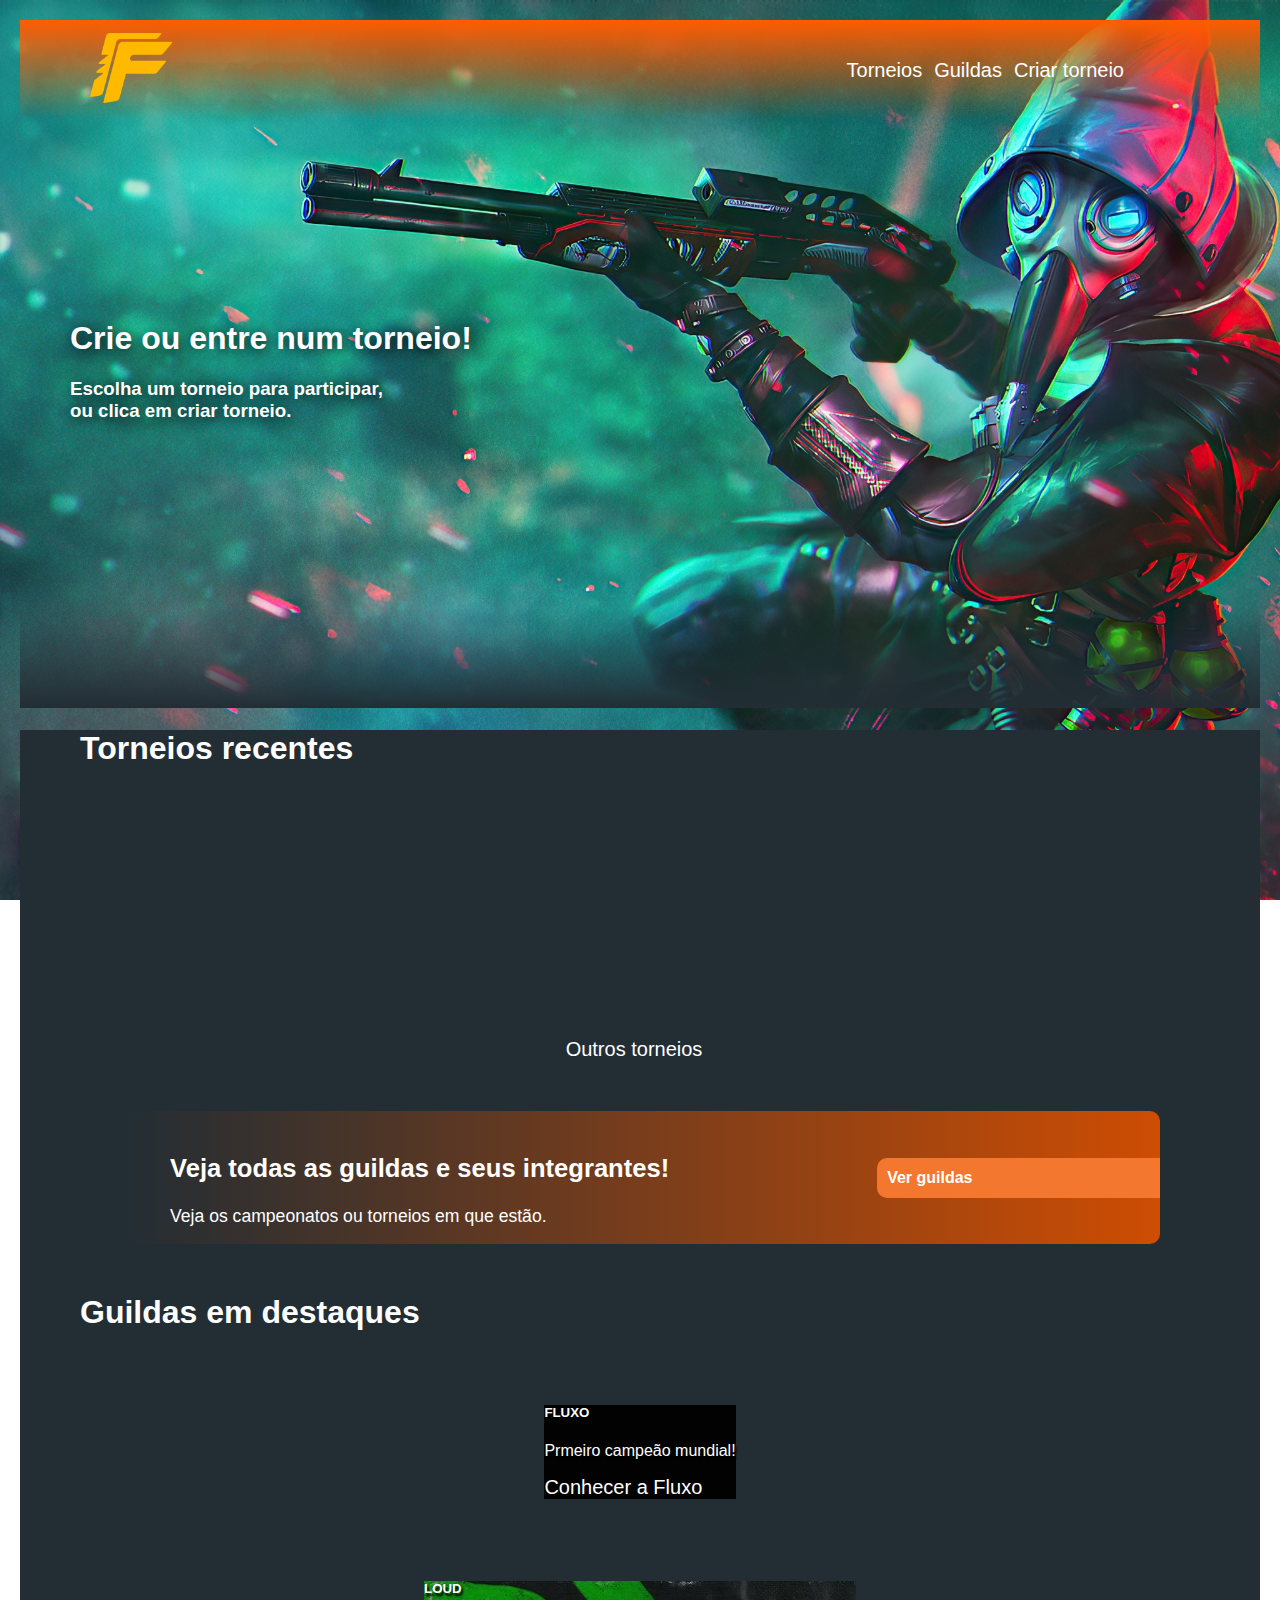
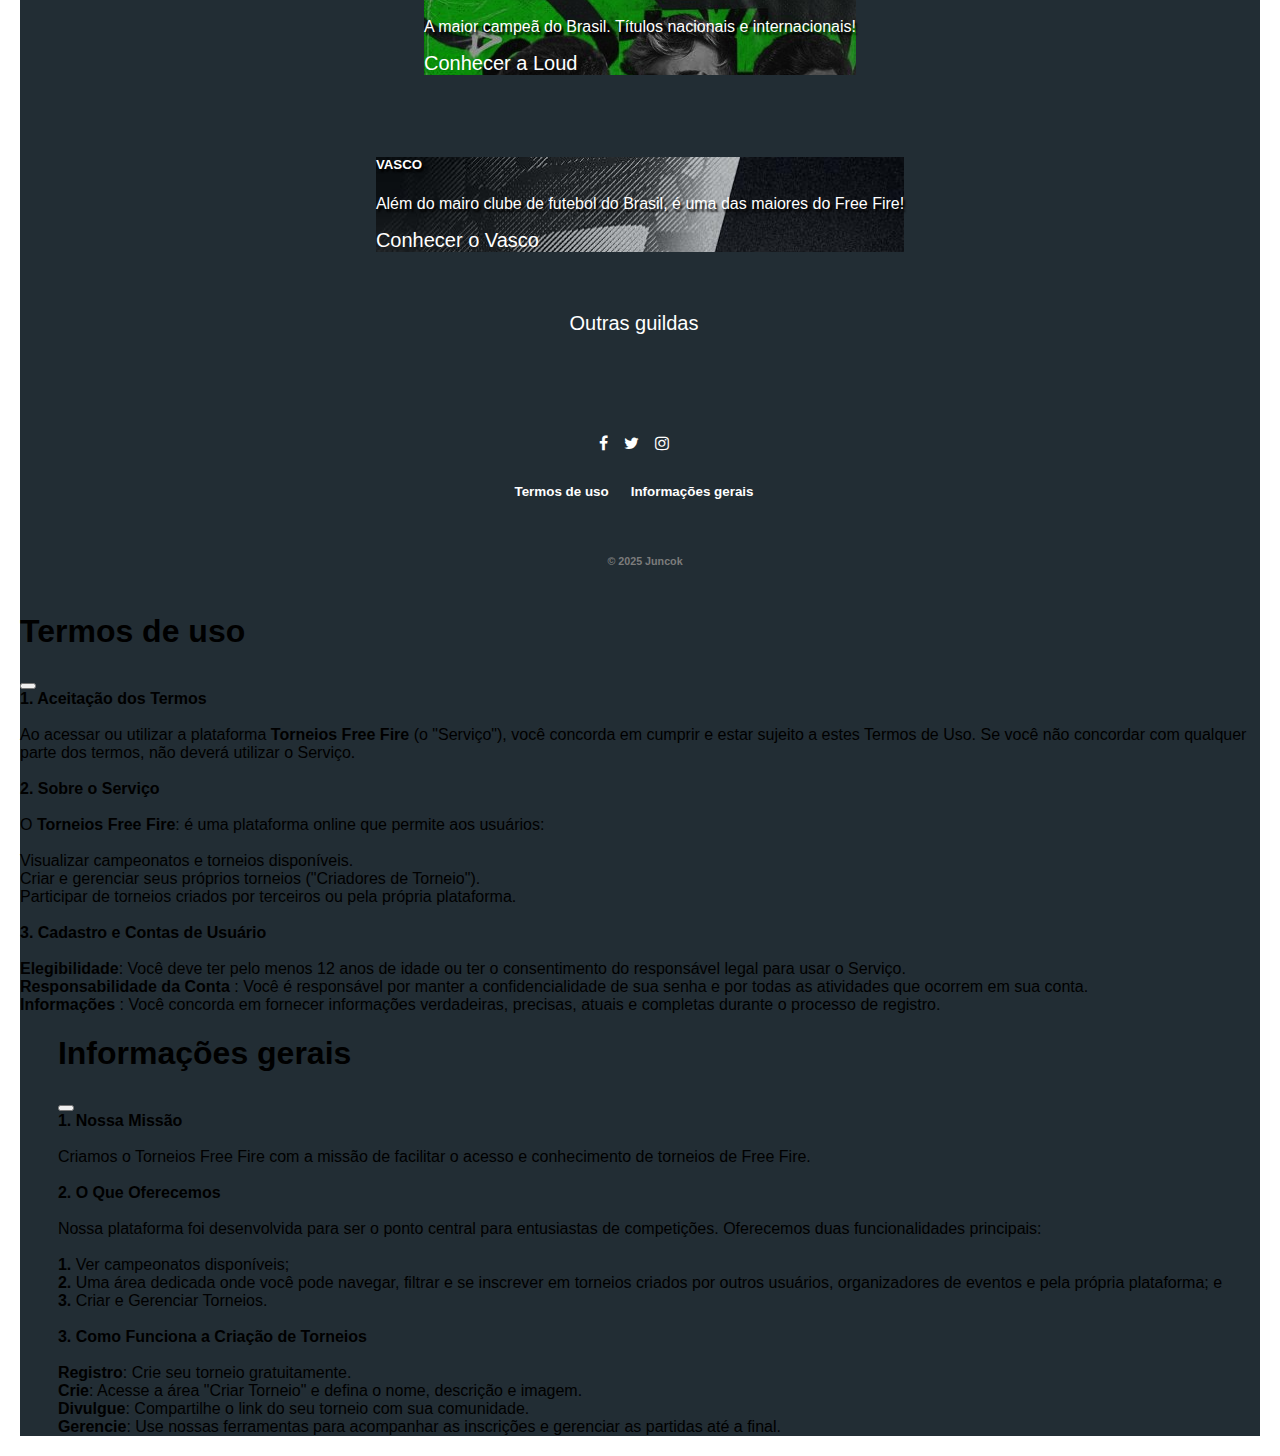
<file: index.html>
<!DOCTYPE html>
<html lang="pt-BR">
<head>
    <meta charset="UTF-8" name="viewport" content="width=device-width, initial-scale=1.0"> <!--'name' e 'content' usados para auxiliar no redimensionamento de textos-->
</head>
<title>Torneios FreeFire</title>

<link href="https://cdn.jsdelivr.net/npm/bootstrap@5.3.8/dist/css/bootstrap.min.css" rel="stylesheet" integrity="sha384-sRIl4kxILFvY47J16cr9ZwB07vP4J8+LH7qKQnuqkuIAvNWLzeN8tE5YBujZqJLB" crossorigin="anonymous"> <!--Link usado para utilizar recursos do Bootstrap-->
<link rel="stylesheet" href="https://cdnjs.cloudflare.com/ajax/libs/font-awesome/4.7.0/css/font-awesome.min.css"> <!--Link para usar icones de rede social-->
<link rel="stylesheet" href="css/estilos.css"> <!--Link do arquivo de estilização do site.-->


<body style="background-image: url('imagens/index_wallpaper.jpg');">
<header class="fixed-top">
    <a href="#"> <img src="imagens/icon.png" style="height: 70px; margin-left: 70px"></a>
    <nav style="width: 100%; margin-right: 10%">
        <a href="#torneios" class="btn btn-outline-danger" style="color: white;">Torneios</a>
        <a href="#guildas" class="btn btn-outline-danger" style="color: white;">Guildas</a>
        <a href="criar_torneios.html" class="btn btn-outline-danger" style="color: white;">Criar torneio</a>
    </nav>
</header>

<section style="margin-top: 200px; margin-left: 50px">
    <h1 style=" color: white; text-shadow: 2px 2px 14px #000000;"><strong>Crie ou entre num torneio!</strong></h1>
    <h3 style="color: white; text-shadow: 2px 2px 14px #000000;">Escolha um torneio para participar,<br> ou clica em criar torneio.</h3>
</section>

<section style="background: #ffffff; background: linear-gradient(180deg, rgba(0, 0, 0, 0) 0%, rgba(34, 45, 52, 1) 100%); height: 100px; margin-top: 15%; width: 100% ;">
</section>

<article style="background-color: #222d34; width: 100%; margin-left: 0px;">
    <section>
        <h1 style="margin-left: 50px; width: fit-content; padding-left: 10px; padding-right: 10px;" id="torneios">Torneios recentes</h1>
        <div class="row" style="margin-left: 50px; margin-right: 50px; margin-top: 20px; display: flex; justify-content: space-evenly; align-items: center; background-color: #222d34;">
            <!--<div class="col-12 col-sm-4 col-md-2"><img src="https://cdn.folhape.com.br/upload/dn_arquivo/2020/05/unnamed.png" class="img-fluid rounded imagens_torneios_recentes"></div>
            <div class="col-12 col-sm-4 col-md-2"><img src="https://theradioativo.com.br/wp-content/uploads/2023/06/E235F66A-C1C9-4085-B763-4134F50EB4C2.jpeg" class="img-fluid rounded imagens_torneios_recentes"></div>
            <div class="col-12 col-sm-4 col-md-2"><img src="https://images.justwatch.com/poster/306057903/s718/naruto-shippuden.jpg" class="img-fluid rounded imagens_torneios_recentes"></div>
            <div class="col-12 col-sm-4 col-md-2"><img src="https://images.justwatch.com/poster/306057903/s718/naruto-shippuden.jpg" class="img-fluid rounded imagens_torneios_recentes"></div>
            <div class="col-12 col-sm-4 col-md-2"><img src="https://images.justwatch.com/poster/306057903/s718/naruto-shippuden.jpg" class="img-fluid rounded imagens_torneios_recentes"></div>
            <div class="col-12 col-sm-4 col-md-2"><img src="https://images.justwatch.com/poster/306057903/s718/naruto-shippuden.jpg" class="img-fluid rounded imagens_torneios_recentes"></div>
            <div class="col-12 col-sm-4 col-md-2"><img src="https://images.justwatch.com/poster/306057903/s718/naruto-shippuden.jpg" class="img-fluid rounded imagens_torneios_recentes"></div>
            <div class="col-12 col-sm-4 col-md-2"><img src="https://images.justwatch.com/poster/306057903/s718/naruto-shippuden.jpg" class="img-fluid rounded imagens_torneios_recentes"></div>
            <div class="col-12 col-sm-4 col-md-2"><img src="https://images.justwatch.com/poster/306057903/s718/naruto-shippuden.jpg" class="img-fluid rounded imagens_torneios_recentes"></div>
            <div class="col-12 col-sm-4 col-md-2"><img src="https://images.justwatch.com/poster/306057903/s718/naruto-shippuden.jpg" class="img-fluid rounded imagens_torneios_recentes"></div>
            <div class="col-12 col-sm-4 col-md-2"><img src="https://images.justwatch.com/poster/306057903/s718/naruto-shippuden.jpg" class="img-fluid rounded imagens_torneios_recentes"></div>
            <div class="col-12 col-sm-4 col-md-2"><img src="https://images.justwatch.com/poster/306057903/s718/naruto-shippuden.jpg" class="img-fluid rounded imagens_torneios_recentes"></div>-->
            <div class="col-12 col-sm-4 col-md-2 imagens_torneios_recentes" style="background-image: url('https://theradioativo.com.br/wp-content/uploads/2023/06/E235F66A-C1C9-4085-B763-4134F50EB4C2.jpeg');"></div>
            <div class="col-12 col-sm-4 col-md-2 imagens_torneios_recentes" style="background-image: url('https://s2-techtudo.glbimg.com/ATYPktMA5CSJejAkR6giROsRNtE=/0x0:820x470/984x0/smart/filters:strip_icc()/i.s3.glbimg.com/v1/AUTH_08fbf48bc0524877943fe86e43087e7a/internal_photos/bs/2019/m/A/PU0rKZQi6YVKRABANaGw/55669515-352695452065884-4223760423314259968-n-1-.jpg');"></div>
            <div class="col-12 col-sm-4 col-md-2 imagens_torneios_recentes" style="background-image: url('https://cabofrio.rj.gov.br/wp-content/uploads/2021/11/FREEFF.jpg');"></div>
            <div class="col-12 col-sm-4 col-md-2 imagens_torneios_recentes" style="background-image: url('https://admin.cnnbrasil.com.br/wp-content/uploads/sites/12/2024/11/FreeFire-e1730978653618.jpg?w=1200&h=675&crop=1');"></div>
            <div class="col-12 col-sm-4 col-md-2 imagens_torneios_recentes" style="background-image: url('https://i.pinimg.com/736x/6e/dc/a9/6edca90fd7a346bd02f2d518f339bedf.jpg');"></div>
            <div class="col-12 col-sm-4 col-md-2 imagens_torneios_recentes" style="background-image: url('https://s2-ge.glbimg.com/zrHNJgoSKyL7YLkBNjG1lmvGaP8=/1080x608/top/smart/https://i.s3.glbimg.com/v1/AUTH_bc8228b6673f488aa253bbcb03c80ec5/internal_photos/bs/2020/H/0/9XmECpTlqSgeYvelW63g/guildas-garena.jpg');"></div>
            <div class="col-12 col-sm-4 col-md-2 imagens_torneios_recentes" style="background-image: url('https://scontent-gig4-1.xx.fbcdn.net/v/t1.6435-9/60476625_2256136961383089_1461512770225700864_n.jpg?_nc_cat=100&ccb=1-7&_nc_sid=0b6b33&_nc_ohc=vweg1UIKulwQ7kNvwE-Hi5y&_nc_oc=AdnTxj7DUq7wyfwvH-XHAoUzZ2kwUt1U_h29cDCi9-diR8-zOOtAtP8uWOmfNnLZ04A&_nc_zt=23&_nc_ht=scontent-gig4-1.xx&_nc_gid=JCl7AvNRLRiqwg54bP0FVw&oh=00_AfjgP6MVqJYst3mtQZ-hurPwlEk94oLRWspCpvRt5rZLGA&oe=6930840C');"></div>
            <div class="col-12 col-sm-4 col-md-2 imagens_torneios_recentes" style="background-image: url('https://scontent-gig4-1.xx.fbcdn.net/v/t1.6435-9/62074375_1344967932310668_4711646172446457856_n.jpg?_nc_cat=100&ccb=1-7&_nc_sid=a5f93a&_nc_ohc=8ZhfClU8dK0Q7kNvwFFGsOn&_nc_oc=Adn2XVnIhKiTKw-MCTHDIOzTK-hSe68poxYgSdYPEpyyj-tKeWyoLFYQ0yFLyg-Ew_Q&_nc_zt=23&_nc_ht=scontent-gig4-1.xx&_nc_gid=XRYTDK_ysbY5zIfhSpq2Mw&oh=00_Afjw-mDGBpIyozxyuRsgI5cBFnJdQx6_X2BjBbAqKJE15A&oe=6930782D');"></div>
            <div class="col-12 col-sm-4 col-md-2 imagens_torneios_recentes" style="background-image: url('https://s3-sa-east-1.amazonaws.com/lets.events-production/events/photos/2a3/5bb/49-/cover/data');"></div>
            <div class="col-12 col-sm-4 col-md-2 imagens_torneios_recentes" style="background-image: url('https://s2-ge.glbimg.com/itSnFaIFQMZdtvY01pa-2RzFlsw=/0x0:1080x756/984x0/smart/filters:strip_icc()/i.s3.glbimg.com/v1/AUTH_bc8228b6673f488aa253bbcb03c80ec5/internal_photos/bs/2024/y/V/Pd5v4ZSMKxApu6kyfUEg/copa-ff-2024.jpg');"></div>
        </div>
        <div style="display: flex; justify-content: center; align-items: center; margin-top: 30px">
            <a href="torneios.html" class="btn btn-outline-danger" style="color: white;">Outros torneios</a>
        </div>
    </section>

    <section style="background-color: #222d34; margin-left: 100px; margin-right: 100px; margin-top: 50px;">
        <div class="container" style="background: #000000; background: linear-gradient(90deg,rgba(0, 0, 0, 0) 0%, rgb(206, 77, 3) 100%);  border-radius: 10px;  display: flex; justify-content: flex-end; align-items: center; padding-right: 0;">
                <div style="width: 100%; color: white; margin-left: 50px;"><strong><p style="font-size: clamp(1.1rem, 2vw, 2.1rem); padding-top: 20px; line-height: 0.9;">Veja todas as guildas e seus integrantes!</p></strong><p style="font-size: clamp(0.8rem, 2vw, 1.1rem);">Veja os campeonatos ou torneios em que estão.</p></div>
                <div style="background-color: rgb(243, 119, 46); width: 40%; height: 40px; border-radius: 10px 0 0 10px; display: flex; align-items: center; color: white;"><strong style="margin-left: 10px;"><a href="guildas.html" style="font-size: clamp(0.1rem, 2vw, 1rem)">Ver guildas</a></strong></div>
        </div>
    </section>

    <section>
        <h1 style="margin-left: 50px; width: fit-content; padding-left: 10px; padding-right: 10px; margin-top: 50px;" id="guildas">Guildas em destaques</h1>
        <div style="display: flex; align-items: center; justify-content: center; flex-direction: column;">

            <div class="card text-center col-11" style="margin-bottom: 30px; margin-top: 30px; background-color: #222d34;">
                <div class="card-body imagens_guildas_em_destaques" style="background-image: url('imagens/guilda_fluxo.jpg');">
                <h5 class="card-title" style="color: white;  text-shadow: #000 2px 3px 2px; font-weight: bold;">FLUXO</h5>
                <p class="card-text" style="color: white; text-shadow: #000 2px 3px 2px;">Prmeiro campeão mundial!</p>
                <a href="#" class="btn btn-outline-danger" style="color: white;">Conhecer a Fluxo</a>
                </div>
            </div>

            <div class="card text-center col-11" style="margin-bottom: 30px; margin-top: 30px; background-color: #222d34;">
                <div class="card-body imagens_guildas_em_destaques" style="background-image: url('imagens/guilda_loud.jpg');">
                <h5 class="card-title" style="color: white; text-shadow: #000 2px 3px 2px; font-weight: bold;">LOUD</h5>
                <p class="card-text" style="color: white; text-shadow: #000 2px 3px 2px;">A maior campeã do Brasil. Títulos nacionais e internacionais!</p>
                <a href="#" class="btn btn-outline-danger" style="color: white;">Conhecer a Loud</a>
                </div>
            </div>

            <div class="card text-center col-11" style="margin-bottom: 30px; margin-top: 30px; background-color: #222d34;">
                <div class="card-body imagens_guildas_em_destaques" style="background-image: url('imagens/guilda_vasco.jpg');">
                <h5 class="card-title" style="color: white; text-shadow: #000 2px 3px 2px; font-weight: bold;">VASCO</h5>
                <p class="card-text" style="color: white; text-shadow: #000 2px 3px 2px; ">Além do mairo clube de futebol do Brasil, é uma das maiores do Free Fire!</p>
                <a href="#" class="btn btn-outline-danger" style="color: white;">Conhecer o Vasco</a>
                </div>
            </div>
        </div>
        <div style="display: flex; justify-content: center; align-items: center; margin-top: 30px;">
            <a href="guildas.html" class="btn btn-outline-danger" style="color: white;">Outras guildas</a>
        </div>
    </section>
</article>

<script src="https://cdn.jsdelivr.net/npm/bootstrap@5.3.8/dist/js/bootstrap.bundle.min.js" integrity="sha384-FKyoEForCGlyvwx9Hj09JcYn3nv7wiPVlz7YYwJrWVcXK/BmnVDxM+D2scQbITxI" crossorigin="anonymous"></script>



<!--Footer com 3 ícones de rede sociais e 2 textos-->
<footer style="background-color: #222d34; display: flex; flex-direction: column; justify-content: center; align-items: center;">
    <div style="margin-top: 100px;"> <!--Div com os 3 ícones de rede sociais-->

        <a href="https://www.facebook.com/david.benner.1238" class="fa fa-facebook" target="_blank"></a>
        <a href="https://x.com/Juncok1" class="fa fa-twitter" target="_blank"></a>
        <a href="https://www.instagram.com/juncok/" class="fa fa-instagram" target="_blank"></a>

    </div>
    <div style="display: flex;">


        <a href="" data-bs-toggle="modal" data-bs-target="#termosdeuso"><h6 style="color: white;">Termos de uso</h6></a>
        <a href="" data-bs-toggle="modal" data-bs-target="#informacoesgerais"><h6 style="color: white; margin-left: 10px;">Informações gerais</h6></a>
    </div>
    <h6 style="color: rgb(124, 124, 124); margin-left: 10px;">&#169 2025 Juncok</h6>

    <!--Modal para o Termos de uso-->
    <div class="modal fade" id="termosdeuso" tabindex="-1" aria-labelledby="exampleModalLabel" aria-hidden="true">
        <div class="modal-dialog">
            <div class="modal-content">
            <div class="modal-header">
                <h1 class="modal-title fs-5" id="exampleModalLabel" style="color: black;">Termos de uso</h1>
                <button type="button" class="btn-close" data-bs-dismiss="modal" aria-label="Close"></button>
            </div>
            <div class="modal-body">
                <strong>1. Aceitação dos Termos</Strong><br><br>

Ao acessar ou utilizar a plataforma <strong>Torneios Free Fire</strong> (o "Serviço"), você concorda em cumprir e estar sujeito a estes Termos de Uso. Se você não concordar com qualquer parte dos termos, não deverá utilizar o Serviço.<br><br>

<strong>2. Sobre o Serviço</Strong><br><br>

O <strong>Torneios Free Fire</strong>: é uma plataforma online que permite aos usuários:<br><br>

    Visualizar campeonatos e torneios disponíveis.<br>

    Criar e gerenciar seus próprios torneios ("Criadores de Torneio").<br>

    Participar de torneios criados por terceiros ou pela própria plataforma.<br><br>

<strong>3. Cadastro e Contas de Usuário</Strong><br><br>

    <strong>Elegibilidade</strong>: Você deve ter pelo menos 12 anos de idade ou ter o consentimento do responsável legal para usar o Serviço.<br>

    <strong>Responsabilidade da Conta</strong> : Você é responsável por manter a confidencialidade de sua senha e por todas as atividades que ocorrem em sua conta.<br>

    <strong>Informações</strong> : Você concorda em fornecer informações verdadeiras, precisas, atuais e completas durante o processo de registro.
            </div>
            </div>
        </div>
    </div>

    <!--Modal para o Informações gerais-->
    <div class="modal fade" id="informacoesgerais" tabindex="-1" aria-labelledby="exampleModalLabel" aria-hidden="true">
        <div class="modal-dialog">
            <div class="modal-content">
            <div class="modal-header">
                <h1 class="modal-title fs-5" id="exampleModalLabel" style="color: black;">Informações gerais</h1>
                <button type="button" class="btn-close" data-bs-dismiss="modal" aria-label="Close"></button>
            </div>
            <div class="modal-body">
                <strong>1. Nossa Missão</strong><br><br>

Criamos o Torneios Free Fire com a missão de facilitar o acesso e conhecimento de torneios de Free Fire.<br><br>

<strong>2. O Que Oferecemos</strong><br><br>

Nossa plataforma foi desenvolvida para ser o ponto central para entusiastas de competições. Oferecemos duas funcionalidades principais:<br><br>

    <strong>1.</strong> Ver campeonatos disponíveis;<br>
    <strong>2.</strong> Uma área dedicada onde você pode navegar, filtrar e se inscrever em torneios criados por outros usuários, organizadores de eventos e pela própria plataforma; e<br>
    <strong>3.</strong> Criar e Gerenciar Torneios.<br><br>

<strong>3. Como Funciona a Criação de Torneios</strong><br><br>

    <strong>Registro</strong>: Crie seu torneio gratuitamente.</strong><br>

    <strong>Crie</strong>: Acesse a área "Criar Torneio" e defina o nome, descrição e imagem.<br>

    <strong>Divulgue</strong>: Compartilhe o link do seu torneio com sua comunidade.<br>

    <strong>Gerencie</strong>: Use nossas ferramentas para acompanhar as inscrições e gerenciar as partidas até a final.
            </div>
            </div>
        </div>
    </div>
    

</footer>
</body>


</html>
</file>
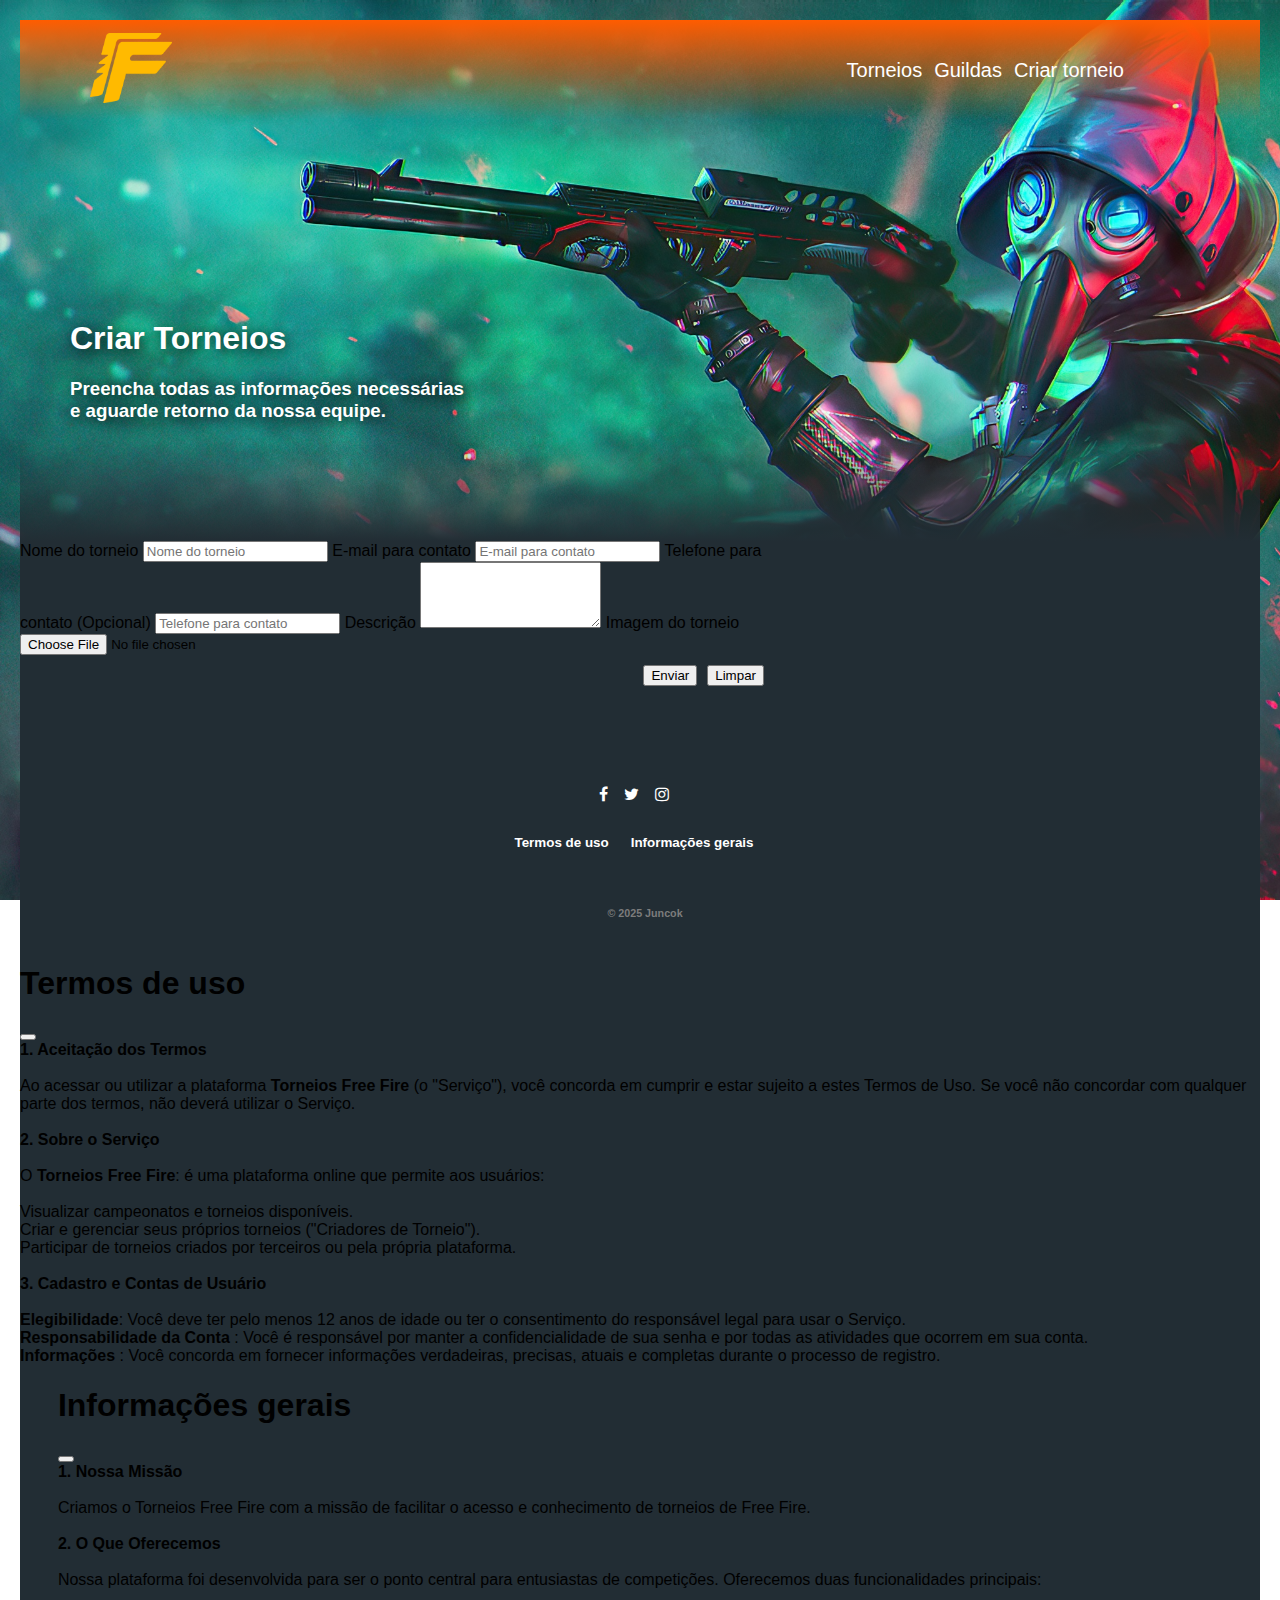
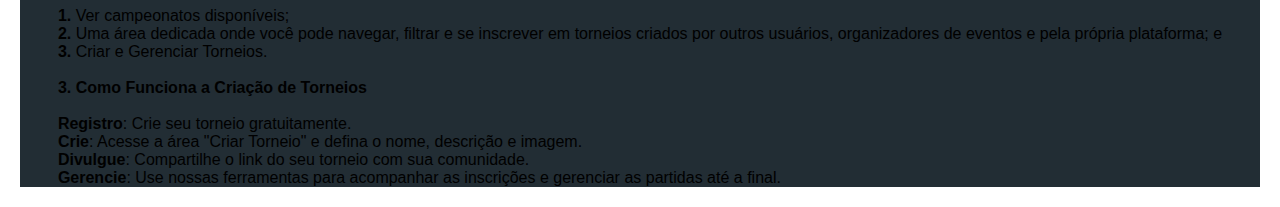
<file: criar_torneios.html>
<!DOCTYPE html>
<html lang="pt-BR">
<head>
    <meta charset="UTF-8" name="viewport" content="width=device-width, initial-scale=1.0"> <!--'name' e 'content' usados para auxiliar no redimensionamento de textos-->
</head>
<title>Criar Torneios</title>

<link href="https://cdn.jsdelivr.net/npm/bootstrap@5.3.8/dist/css/bootstrap.min.css" rel="stylesheet" integrity="sha384-sRIl4kxILFvY47J16cr9ZwB07vP4J8+LH7qKQnuqkuIAvNWLzeN8tE5YBujZqJLB" crossorigin="anonymous"> <!--Link usado para utilizar recursos do Bootstrap-->
<link rel="stylesheet" href="https://cdnjs.cloudflare.com/ajax/libs/font-awesome/4.7.0/css/font-awesome.min.css"> <!--Link para usar icones de rede social-->
<link rel="stylesheet" href="css/estilos.css"> <!--Link do arquivo de estilização do site.-->


<body style="background-image: url('imagens/torneios_wallpaper.jpg');">
<header class="fixed-top">
    <a href="index.html"> <img src="imagens/icon.png" style="height: 70px; margin-left: 70px"></a>
    <nav style="width: 100%; margin-right: 10%">
        <a href="torneios.html" class="btn btn-outline-danger" style="color: white;">Torneios</a>
        <a href="guildas.html" class="btn btn-outline-danger" style="color: white;">Guildas</a>
        <a href="#" class="btn btn-outline-danger" style="color: white;">Criar torneio</a>
    </nav>
</header>

<section style="margin-top: 200px; margin-left: 50px">
    <h1 style=" color: white; text-shadow: 2px 2px 14px #000000;"><strong>Criar Torneios</strong></h1>
    <h3 style="color: white; text-shadow: 2px 2px 14px #000000;">Preencha todas as informações necessárias <br>e aguarde retorno da nossa equipe.</h3>
</section>

<section style="background: #ffffff; background: linear-gradient(180deg, rgba(0, 0, 0, 0) 0%, rgba(34, 45, 52, 1) 100%); height: 100px; width: 100%;">
</section>


<article style="background-color: #222d34">
    <form action="get" class="container" style="width: 60%;">
        <label for="tnome" class="form-label texto_form">Nome do torneio</label>
        <input type="text" id="tnome" name="tnome" class="form-control" placeholder="Nome do torneio">
        <label for="temail" class="form-label texto_form">E-mail para contato</label>
        <input type="email" id="temail" name="temail" class="form-control" placeholder="E-mail para contato">
        <label for="ttel" class="form-label texto_form">Telefone para contato (Opcional)</label>
        <input type="tel" id="ttel" name="ttel" class="form-control" placeholder="Telefone para contato">
        <label for="tdescricao" class="form-label texto_form">Descrição</label>
        <textarea class="form-control" id="tdescricao" name="tdescricao" rows="4"></textarea>
        <label for="timagem" class="form-label texto_form">Imagem do torneio</label>
        <input type="file" id="timagem" name="timagem" class="form-control">
        <div style="margin-top: 10px; display:flex; justify-content: flex-end">
            <input type="submit" value="Enviar" class="btn btn-primary" style="margin-right: 10px;">
            <input type="reset" value="Limpar" class="btn btn-danger">
        </div>
        
    </form>
</article>





<script src="https://cdn.jsdelivr.net/npm/bootstrap@5.3.8/dist/js/bootstrap.bundle.min.js" integrity="sha384-FKyoEForCGlyvwx9Hj09JcYn3nv7wiPVlz7YYwJrWVcXK/BmnVDxM+D2scQbITxI" crossorigin="anonymous"></script>


<!--Footer com 3 ícones de rede sociais e 2 textos-->
<footer style="background-color: #222d34; display: flex; flex-direction: column; justify-content: center; align-items: center;">
    <div style="margin-top: 100px;"> <!--Div com os 3 ícones de rede sociais-->

        <a href="https://www.facebook.com/david.benner.1238" class="fa fa-facebook" target="_blank"></a>
        <a href="https://x.com/Juncok1" class="fa fa-twitter" target="_blank"></a>
        <a href="https://www.instagram.com/juncok/" class="fa fa-instagram" target="_blank"></a>

    </div>
    <div style="display: flex;">


        <a href="" data-bs-toggle="modal" data-bs-target="#termosdeuso"><h6 style="color: white;">Termos de uso</h6></a>
        <a href="" data-bs-toggle="modal" data-bs-target="#informacoesgerais"><h6 style="color: white; margin-left: 10px;">Informações gerais</h6></a>
    </div>
    <h6 style="color: rgb(124, 124, 124); margin-left: 10px;">&#169 2025 Juncok</h6>

    <!--Modal para o Termos de uso-->
    <div class="modal fade" id="termosdeuso" tabindex="-1" aria-labelledby="exampleModalLabel" aria-hidden="true">
        <div class="modal-dialog">
            <div class="modal-content">
            <div class="modal-header">
                <h1 class="modal-title fs-5" id="exampleModalLabel" style="color: black;">Termos de uso</h1>
                <button type="button" class="btn-close" data-bs-dismiss="modal" aria-label="Close"></button>
            </div>
            <div class="modal-body">
                <strong>1. Aceitação dos Termos</Strong><br><br>

Ao acessar ou utilizar a plataforma <strong>Torneios Free Fire</strong> (o "Serviço"), você concorda em cumprir e estar sujeito a estes Termos de Uso. Se você não concordar com qualquer parte dos termos, não deverá utilizar o Serviço.<br><br>

<strong>2. Sobre o Serviço</Strong><br><br>

O <strong>Torneios Free Fire</strong>: é uma plataforma online que permite aos usuários:<br><br>

    Visualizar campeonatos e torneios disponíveis.<br>

    Criar e gerenciar seus próprios torneios ("Criadores de Torneio").<br>

    Participar de torneios criados por terceiros ou pela própria plataforma.<br><br>

<strong>3. Cadastro e Contas de Usuário</Strong><br><br>

    <strong>Elegibilidade</strong>: Você deve ter pelo menos 12 anos de idade ou ter o consentimento do responsável legal para usar o Serviço.<br>

    <strong>Responsabilidade da Conta</strong> : Você é responsável por manter a confidencialidade de sua senha e por todas as atividades que ocorrem em sua conta.<br>

    <strong>Informações</strong> : Você concorda em fornecer informações verdadeiras, precisas, atuais e completas durante o processo de registro.
            </div>
            </div>
        </div>
    </div>

    <!--Modal para o Informações gerais-->
    <div class="modal fade" id="informacoesgerais" tabindex="-1" aria-labelledby="exampleModalLabel" aria-hidden="true">
        <div class="modal-dialog">
            <div class="modal-content">
            <div class="modal-header">
                <h1 class="modal-title fs-5" id="exampleModalLabel" style="color: black;">Informações gerais</h1>
                <button type="button" class="btn-close" data-bs-dismiss="modal" aria-label="Close"></button>
            </div>
            <div class="modal-body">
                <strong>1. Nossa Missão</strong><br><br>

Criamos o Torneios Free Fire com a missão de facilitar o acesso e conhecimento de torneios de Free Fire.<br><br>

<strong>2. O Que Oferecemos</strong><br><br>

Nossa plataforma foi desenvolvida para ser o ponto central para entusiastas de competições. Oferecemos duas funcionalidades principais:<br><br>

    <strong>1.</strong> Ver campeonatos disponíveis;<br>
    <strong>2.</strong> Uma área dedicada onde você pode navegar, filtrar e se inscrever em torneios criados por outros usuários, organizadores de eventos e pela própria plataforma; e<br>
    <strong>3.</strong> Criar e Gerenciar Torneios.<br><br>

<strong>3. Como Funciona a Criação de Torneios</strong><br><br>

    <strong>Registro</strong>: Crie seu torneio gratuitamente.</strong><br>

    <strong>Crie</strong>: Acesse a área "Criar Torneio" e defina o nome, descrição e imagem.<br>

    <strong>Divulgue</strong>: Compartilhe o link do seu torneio com sua comunidade.<br>

    <strong>Gerencie</strong>: Use nossas ferramentas para acompanhar as inscrições e gerenciar as partidas até a final.
            </div>
            </div>
        </div>
    </div>
    

</footer>
</body>
</html>
</file>
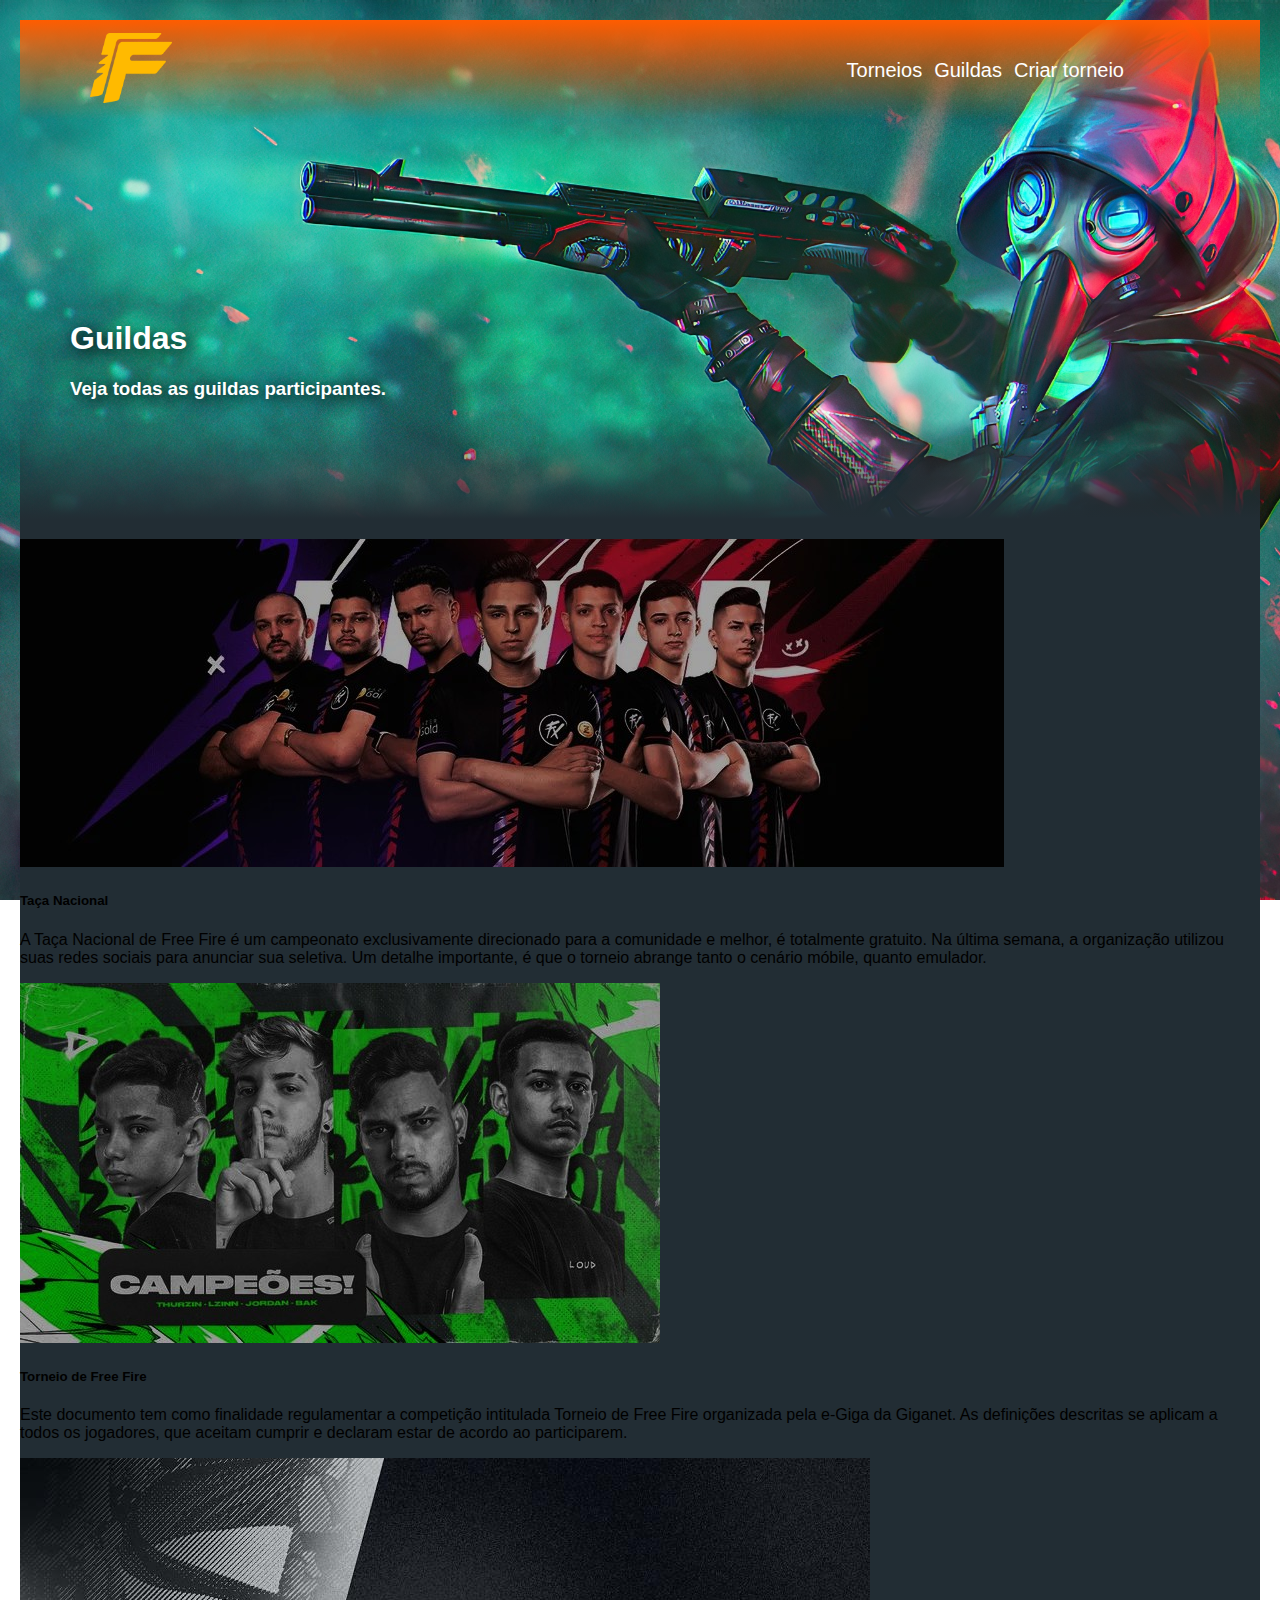
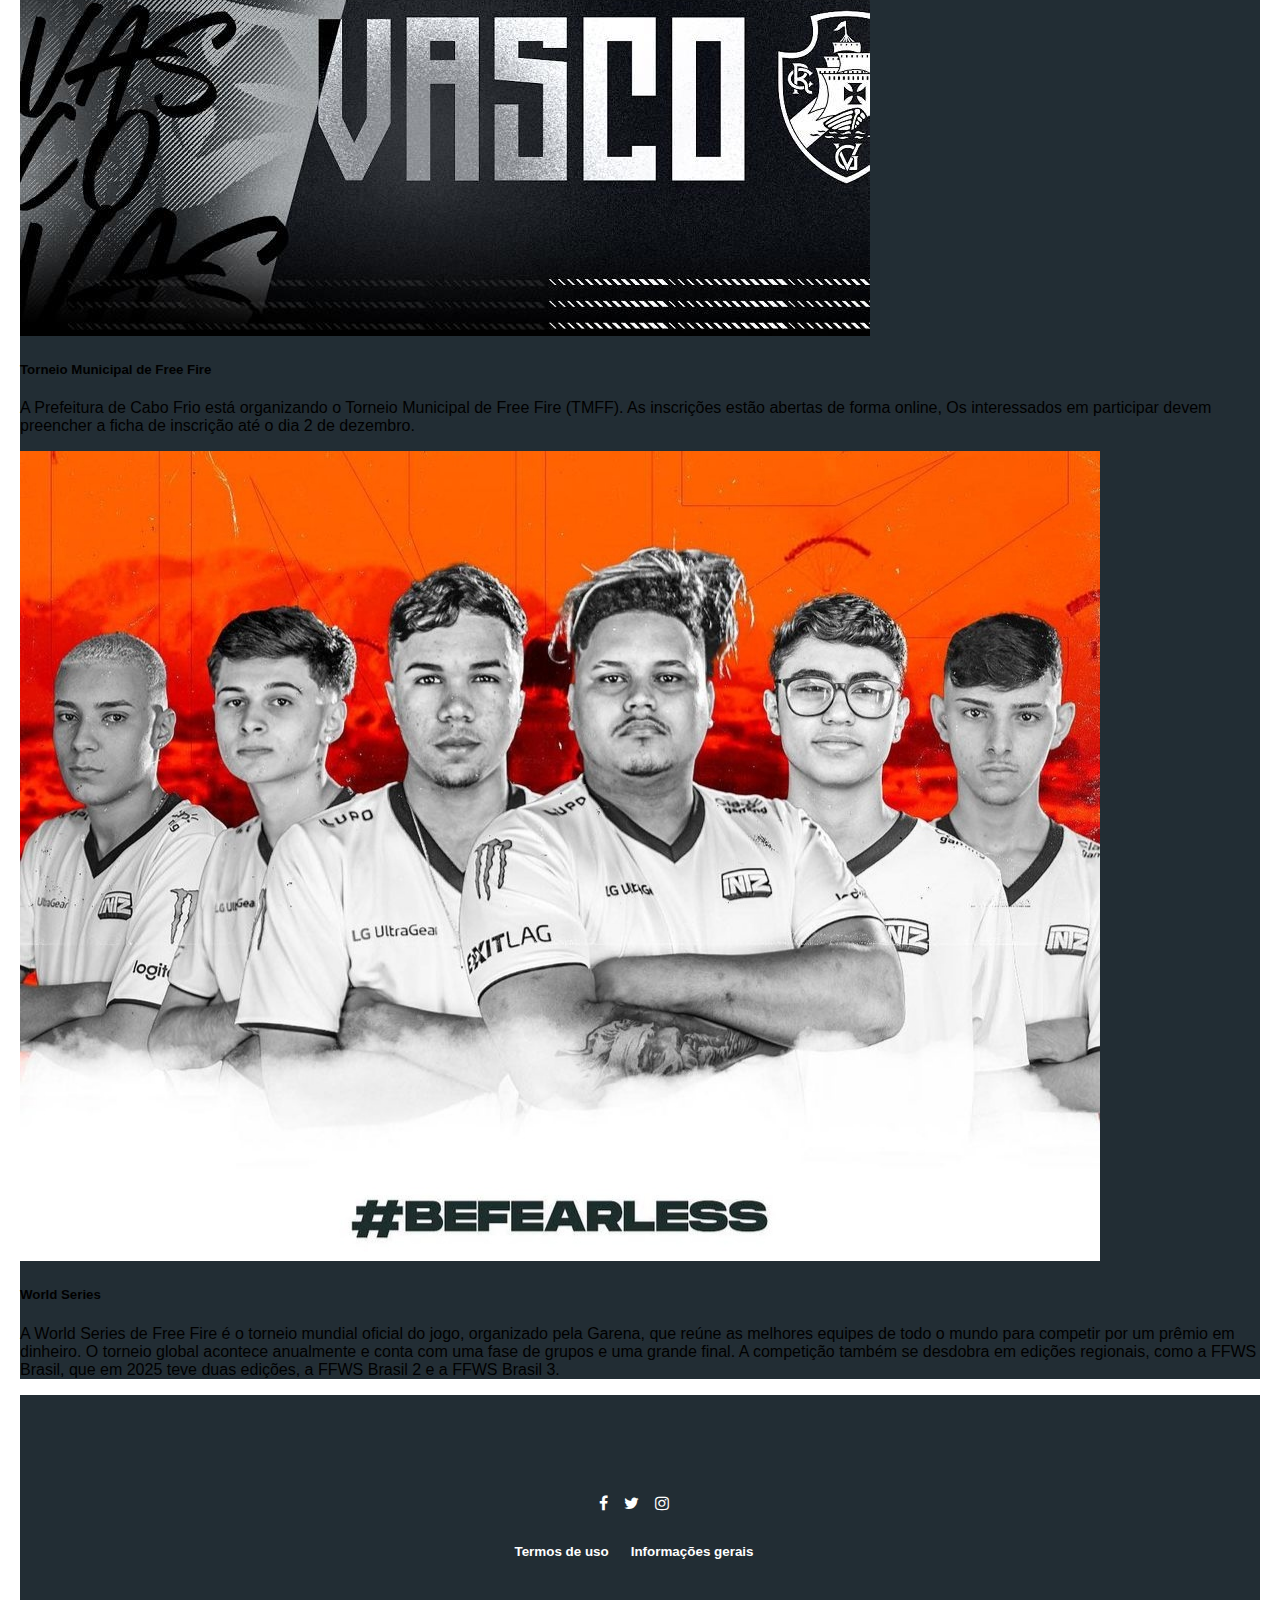
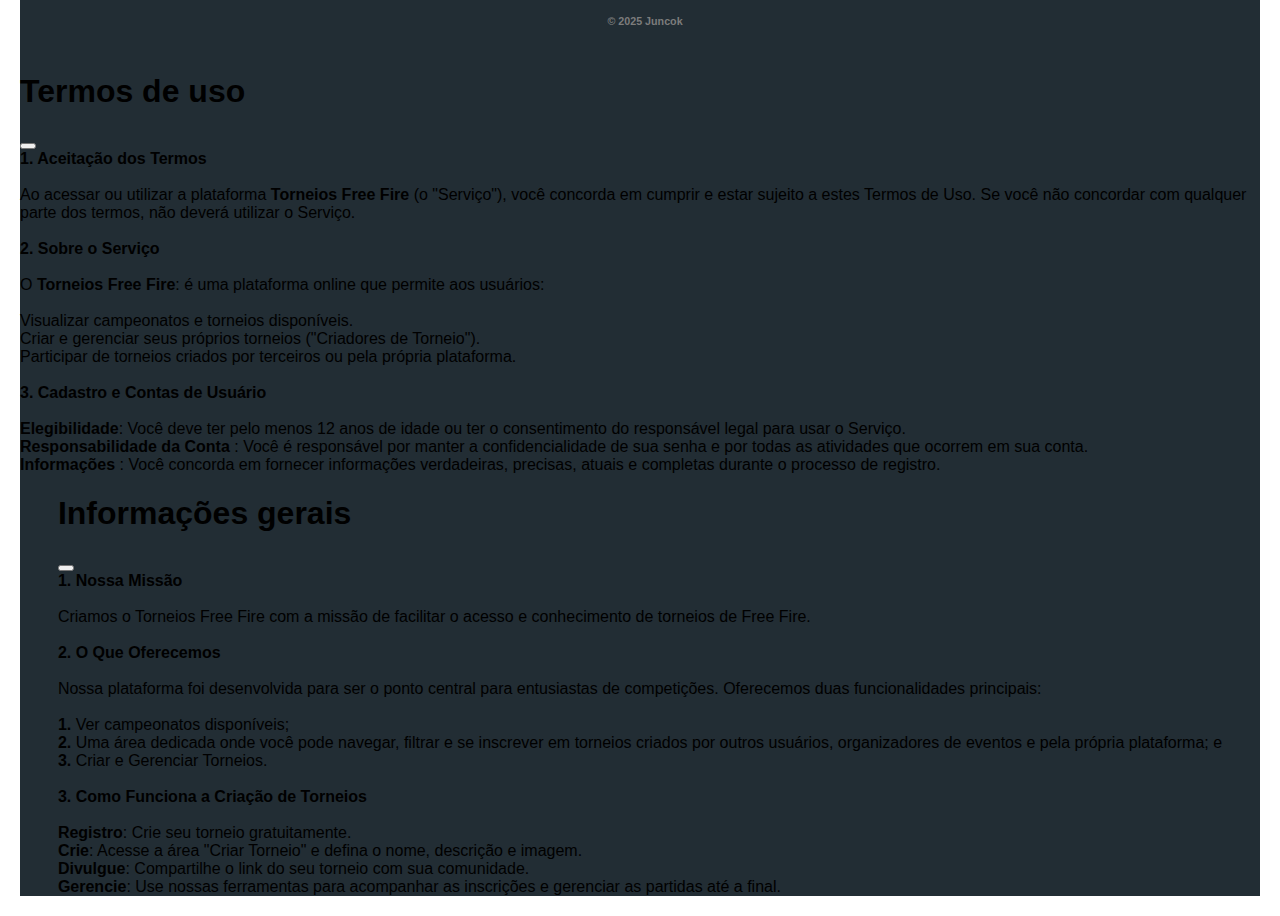
<file: guildas.html>
<!DOCTYPE html>
<html lang="pt-BR">
<head>
    <meta charset="UTF-8" name="viewport" content="width=device-width, initial-scale=1.0"> <!--'name' e 'content' usados para auxiliar no redimensionamento de textos-->
</head>
<title>Guildas</title>

<link href="https://cdn.jsdelivr.net/npm/bootstrap@5.3.8/dist/css/bootstrap.min.css" rel="stylesheet" integrity="sha384-sRIl4kxILFvY47J16cr9ZwB07vP4J8+LH7qKQnuqkuIAvNWLzeN8tE5YBujZqJLB" crossorigin="anonymous"> <!--Link usado para utilizar recursos do Bootstrap-->
<link rel="stylesheet" href="https://cdnjs.cloudflare.com/ajax/libs/font-awesome/4.7.0/css/font-awesome.min.css"> <!--Link para usar icones de rede social-->
<link rel="stylesheet" href="css/estilos.css"> <!--Link do arquivo de estilização do site.-->


<body style="background-image: url('imagens/torneios_wallpaper.jpg');">
<header class="fixed-top">
    <a href="index.html"> <img src="imagens/icon.png" style="height: 70px; margin-left: 70px"></a>
    <nav style="width: 100%; margin-right: 10%">
        <a href="torneios.html" class="btn btn-outline-danger" style="color: white;">Torneios</a>
        <a href="#guildas" class="btn btn-outline-danger" style="color: white;">Guildas</a>
        <a href="criar_torneios.html" class="btn btn-outline-danger" style="color: white;">Criar torneio</a>
    </nav>
</header>

<section style="margin-top: 200px; margin-left: 50px">
    <h1 style=" color: white; text-shadow: 2px 2px 14px #000000;"><strong>Guildas</strong></h1>
    <h3 style="color: white; text-shadow: 2px 2px 14px #000000;">Veja todas as guildas participantes.</h3>
</section>

<section style="background: #ffffff; background: linear-gradient(180deg, rgba(0, 0, 0, 0) 0%, rgba(34, 45, 52, 1) 100%); height: 100px; width: 100%;">
</section>


<article style="background-color: #222d34;">
    <section class="container">
        <section style="height: 20px;" id="guildas"></section> <!--Espaçamento usado para forçar efeito de sombra-->

        <div class="row row-cols-1 row-cols-md-2 g-4">
        <div class="col">
            <div class="card">
            <img src="imagens/guilda_fluxo.jpg" class="card-img-top card_img" alt="...">
            <div class="card-body">
                <h5 class="card-title">Taça Nacional</h5>
                <p class="card-text">A Taça Nacional de Free Fire é um campeonato exclusivamente direcionado para a comunidade e melhor, é totalmente gratuito. Na última semana, a organização utilizou suas redes sociais para anunciar sua seletiva. Um detalhe importante, é que o torneio abrange tanto o cenário móbile, quanto emulador.</p>
            </div>
            </div>
        </div>
        <div class="col">
            <div class="card">
            <img src="imagens/guilda_loud.jpg" class="card-img-top card_img" alt="...">
            <div class="card-body">
                <h5 class="card-title">Torneio de Free Fire</h5>
                <p class="card-text">Este documento tem como finalidade regulamentar a competição intitulada Torneio de Free Fire organizada pela e-Giga da Giganet. As definições descritas se aplicam a todos os jogadores, que aceitam cumprir e declaram estar de acordo ao participarem.</p>
            </div>
            </div>
        </div>
        <div class="col">
            <div class="card">
            <img src="imagens/guilda_vasco.jpg" class="card-img-top card_img" alt="...">
            <div class="card-body">
                <h5 class="card-title">Torneio Municipal de Free Fire</h5>
                <p class="card-text">A Prefeitura de Cabo Frio está organizando o Torneio Municipal de Free Fire (TMFF). As inscrições estão abertas de forma online, Os interessados em participar devem preencher a ficha de inscrição até o dia 2 de dezembro.</p>
            </div>
            </div>
        </div>
        <div class="col">
            <div class="card">
            <img src="imagens/guilda_intz.jpg" class="card-img-top card_img" alt="...">
            <div class="card-body">
                <h5 class="card-title">World Series</h5>
                <p class="card-text">A World Series de Free Fire
é o torneio mundial oficial do jogo, organizado pela Garena, que reúne as melhores equipes de todo o mundo para competir por um prêmio em dinheiro. O torneio global acontece anualmente e conta com uma fase de grupos e uma grande final. A competição também se desdobra em edições regionais, como a FFWS Brasil, que em 2025 teve duas edições, a FFWS Brasil 2 e a FFWS Brasil 3.</p>
            </div>
            </div>
        </div>
        </div>
    </section>
</article>





<script src="https://cdn.jsdelivr.net/npm/bootstrap@5.3.8/dist/js/bootstrap.bundle.min.js" integrity="sha384-FKyoEForCGlyvwx9Hj09JcYn3nv7wiPVlz7YYwJrWVcXK/BmnVDxM+D2scQbITxI" crossorigin="anonymous"></script>


<!--Footer com 3 ícones de rede sociais e 2 textos-->
<footer style="background-color: #222d34; display: flex; flex-direction: column; justify-content: center; align-items: center;">
    <div style="margin-top: 100px;"> <!--Div com os 3 ícones de rede sociais-->

        <a href="https://www.facebook.com/david.benner.1238" class="fa fa-facebook" target="_blank"></a>
        <a href="https://x.com/Juncok1" class="fa fa-twitter" target="_blank"></a>
        <a href="https://www.instagram.com/juncok/" class="fa fa-instagram" target="_blank"></a>

    </div>
    <div style="display: flex;">


        <a href="" data-bs-toggle="modal" data-bs-target="#termosdeuso"><h6 style="color: white;">Termos de uso</h6></a>
        <a href="" data-bs-toggle="modal" data-bs-target="#informacoesgerais"><h6 style="color: white; margin-left: 10px;">Informações gerais</h6></a>
    </div>
    <h6 style="color: rgb(124, 124, 124); margin-left: 10px;">&#169 2025 Juncok</h6>

    <!--Modal para o Termos de uso-->
    <div class="modal fade" id="termosdeuso" tabindex="-1" aria-labelledby="exampleModalLabel" aria-hidden="true">
        <div class="modal-dialog">
            <div class="modal-content">
            <div class="modal-header">
                <h1 class="modal-title fs-5" id="exampleModalLabel" style="color: black;">Termos de uso</h1>
                <button type="button" class="btn-close" data-bs-dismiss="modal" aria-label="Close"></button>
            </div>
            <div class="modal-body">
                <strong>1. Aceitação dos Termos</Strong><br><br>

Ao acessar ou utilizar a plataforma <strong>Torneios Free Fire</strong> (o "Serviço"), você concorda em cumprir e estar sujeito a estes Termos de Uso. Se você não concordar com qualquer parte dos termos, não deverá utilizar o Serviço.<br><br>

<strong>2. Sobre o Serviço</Strong><br><br>

O <strong>Torneios Free Fire</strong>: é uma plataforma online que permite aos usuários:<br><br>

    Visualizar campeonatos e torneios disponíveis.<br>

    Criar e gerenciar seus próprios torneios ("Criadores de Torneio").<br>

    Participar de torneios criados por terceiros ou pela própria plataforma.<br><br>

<strong>3. Cadastro e Contas de Usuário</Strong><br><br>

    <strong>Elegibilidade</strong>: Você deve ter pelo menos 12 anos de idade ou ter o consentimento do responsável legal para usar o Serviço.<br>

    <strong>Responsabilidade da Conta</strong> : Você é responsável por manter a confidencialidade de sua senha e por todas as atividades que ocorrem em sua conta.<br>

    <strong>Informações</strong> : Você concorda em fornecer informações verdadeiras, precisas, atuais e completas durante o processo de registro.
            </div>
            </div>
        </div>
    </div>

    <!--Modal para o Informações gerais-->
    <div class="modal fade" id="informacoesgerais" tabindex="-1" aria-labelledby="exampleModalLabel" aria-hidden="true">
        <div class="modal-dialog">
            <div class="modal-content">
            <div class="modal-header">
                <h1 class="modal-title fs-5" id="exampleModalLabel" style="color: black;">Informações gerais</h1>
                <button type="button" class="btn-close" data-bs-dismiss="modal" aria-label="Close"></button>
            </div>
            <div class="modal-body">
                <strong>1. Nossa Missão</strong><br><br>

Criamos o Torneios Free Fire com a missão de facilitar o acesso e conhecimento de torneios de Free Fire.<br><br>

<strong>2. O Que Oferecemos</strong><br><br>

Nossa plataforma foi desenvolvida para ser o ponto central para entusiastas de competições. Oferecemos duas funcionalidades principais:<br><br>

    <strong>1.</strong> Ver campeonatos disponíveis;<br>
    <strong>2.</strong> Uma área dedicada onde você pode navegar, filtrar e se inscrever em torneios criados por outros usuários, organizadores de eventos e pela própria plataforma; e<br>
    <strong>3.</strong> Criar e Gerenciar Torneios.<br><br>

<strong>3. Como Funciona a Criação de Torneios</strong><br><br>

    <strong>Registro</strong>: Crie seu torneio gratuitamente.</strong><br>

    <strong>Crie</strong>: Acesse a área "Criar Torneio" e defina o nome, descrição e imagem.<br>

    <strong>Divulgue</strong>: Compartilhe o link do seu torneio com sua comunidade.<br>

    <strong>Gerencie</strong>: Use nossas ferramentas para acompanhar as inscrições e gerenciar as partidas até a final.
            </div>
            </div>
        </div>
    </div>
    

</footer>
</body>
</html>
</file>
<file: css/estilos.css>
html {
    font-size: 16px; /* Base comum */
}

body {

    margin: 0;
    background-image: url("../imagens/index_wallpaper.jpg");
    background-repeat: no-repeat;
    background-attachment: fixed;
    background-size: cover;
    font-family: Arial, sans-serif;
    margin: 20px;
}

header {
    height: 100px;
    width: 100%;
    display: flex; /* Define a distribuição dos elementos. */
    justify-content: space-evenly; /* Define a distribuição igualitária dos elementos. */
    align-items: center; /* Alinha os elementos verticalmente */
    position: relative; /* Define a distribuição das imagens */
    background: #22c373;
    background: linear-gradient(180deg, rgba(255, 92, 0, 1) 0%, rgba(253, 187, 45, 0) 100%);

}

a {
    color: white;
    text-decoration: none;
    font-size: 20px;
    font-family: Fantasy, Helvetica, sans-serif;
    margin-right: 12px;
}

/*
a:hover {
    text-decoration: overline;
}
*/

nav {
    display: flex; /* Define a distribuição dos elementos. */
    align-items: center; /* Alinha os elementos verticalmente */
    justify-content: flex-end; /* Define a posição dos elementos para o final. */

}

.section_index {
    background-color: #22c373;
    height: 800px;
    border-radius: 40px;
}

h1 {
    color: white
}

.imagens_torneios_recentes {
    margin-bottom: 0px;
    border-radius: 10px;
    background-size: cover;
    background-position: center;
    background-repeat: no-repeat;
    margin-left: 5px;
    margin-right: 5px;
    height: 200px;
    margin-bottom: 20px;
}

.imagens_torneios_recentes:hover {
    transform: scale(1.25) translateY(-15px);
    box-shadow: 0 0px 100px rgba(255, 92, 0, 2);
    filter: brightness(1.1);
}
.grade_torneios_recentes {
     margin-left: 50px;
     margin-right: 50px;
     margin-top: 20px;
     background-color: rgb(21, 255, 0);
     display: flex;
     justify-content: space-evenly;
     align-items: center;
}
</file>
